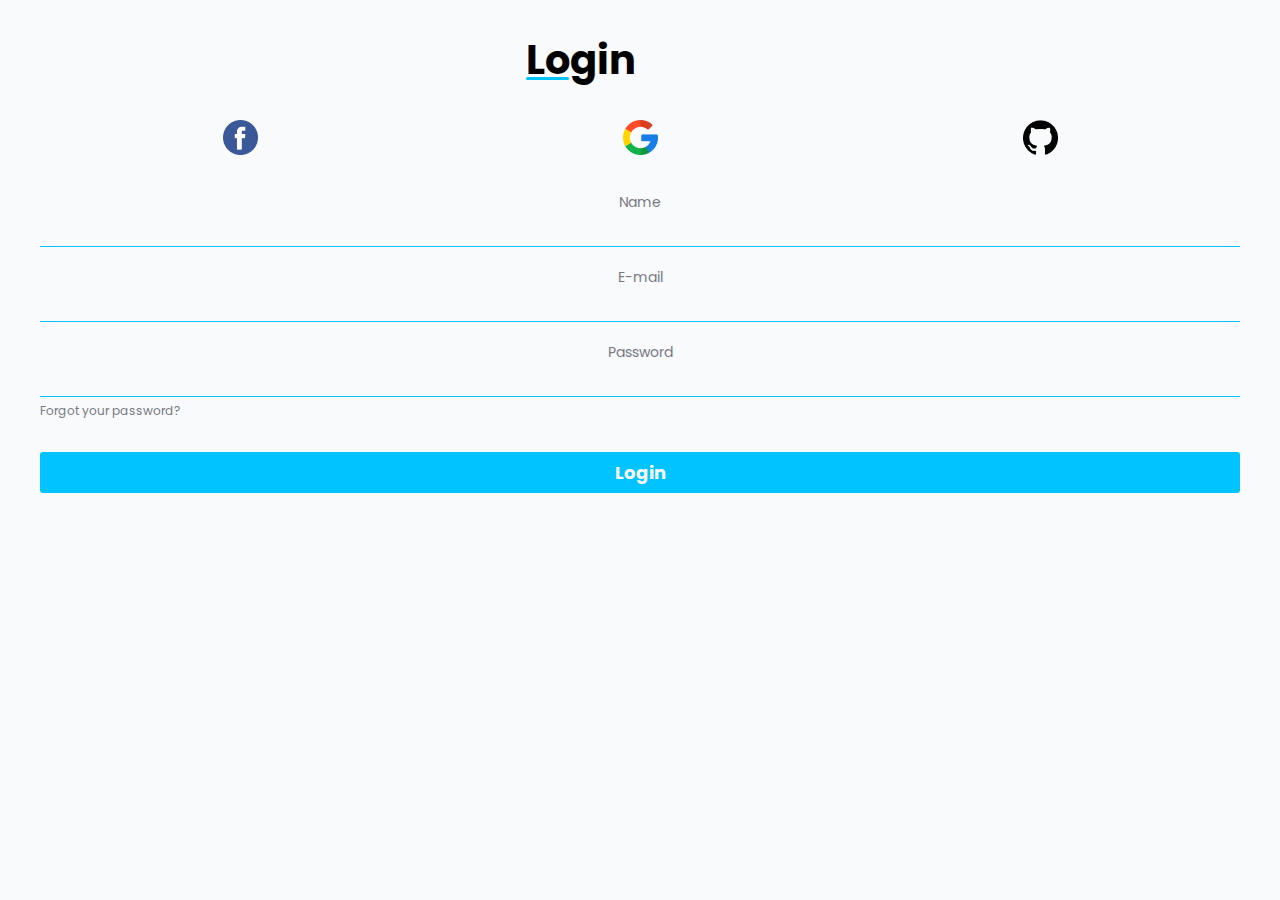
<file: front_end/login/login.html>
<!DOCTYPE html>
<html lang="en">
<head>
    <meta charset="UTF-8">
    <meta http-equiv="X-UA-Compatible" content="IE=edge">
    <meta name="viewport" content="width=device-width, initial-scale=1.0">
    <link rel="stylesheet" href="https://cdnjs.cloudflare.com/ajax/libs/font-awesome/6.2.0/css/all.min.css" integrity="sha512-xh6O/CkQoPOWDdYTDqeRdPCVd1SpvCA9XXcUnZS2FmJNp1coAFzvtCN9BmamE+4aHK8yyUHUSCcJHgXloTyT2A==" crossorigin="anonymous" referrerpolicy="no-referrer" />
    
    <link rel="stylesheet" href="../login/css/login.css">
    
    <title>Login Dark/Light Mode</title>
</head>
<body>   
    <main id="container">
        <form id="login_form">
            <!-- FORM HEADER -->
            <div id="form_header">
                <h1>Login</h1>
                <i id="mode_icon" class="fa-solid fa-moon"></i>
            </div>

            <!-- SOCIAL MEDIA LINKS -->
            <div id="social_media">
                <!-- FACEBOOK -->
                <a href="#">
                    <img src="../login/imgs/facebook.png" alt="">
                </a>

                <!-- GOOGLE -->
                <a href="#">
                    <img src="../login/imgs/google.png" alt="Google logo">
                </a>
                
                <!-- GITHUB -->
                <a href="#">
                    <img src="../login/imgs/github.png" alt="">
                </a>
            </div>

            <!-- INPUTS -->
            <div id="inputs">
                <!-- NAME -->
                <div class="input-box">
                    <label for="name">
                        Name
                        <div class="input-field">
                            <i class="fa-solid fa-user"></i>
                            <input type="text" id="name" name="name">
                        </div>
                    </label>
                </div>
                
                <!-- EMAIL -->
                <div class="input-box">
                    <label for="email">
                        E-mail
                        <div class="input-field">
                            <i class="fa-solid fa-envelope"></i>
                            <input type="email" id="email" name="email">
                        </div>
                    </label>
                </div>
                
                <!-- PASSWORD -->
                <div class="input-box">
                    <label for="password">
                        Password
                        <div class="input-field">
                            <i class="fa-solid fa-key"></i>
                            <input type="password" id="password" name="password">
                        </div>
                    </label>
                    
                    <!-- FORGOT PASSWORD -->
                    <div id="forgot_password">
                        <a href="#">
                            Forgot your password?
                        </a>
                    </div>
                </div>
            </div>

            <!-- LOGIN BUTTON -->
            <button type="submit" id="login_button">
                <a href="../deashboard/index.html">Login</a>
            </button>

            

        </form>
    </main>

    <!-- JAVASCRIPT -->
    <script type="text/javascript" src="../login/js/script.js"></script>
</body>
</html>
</file>
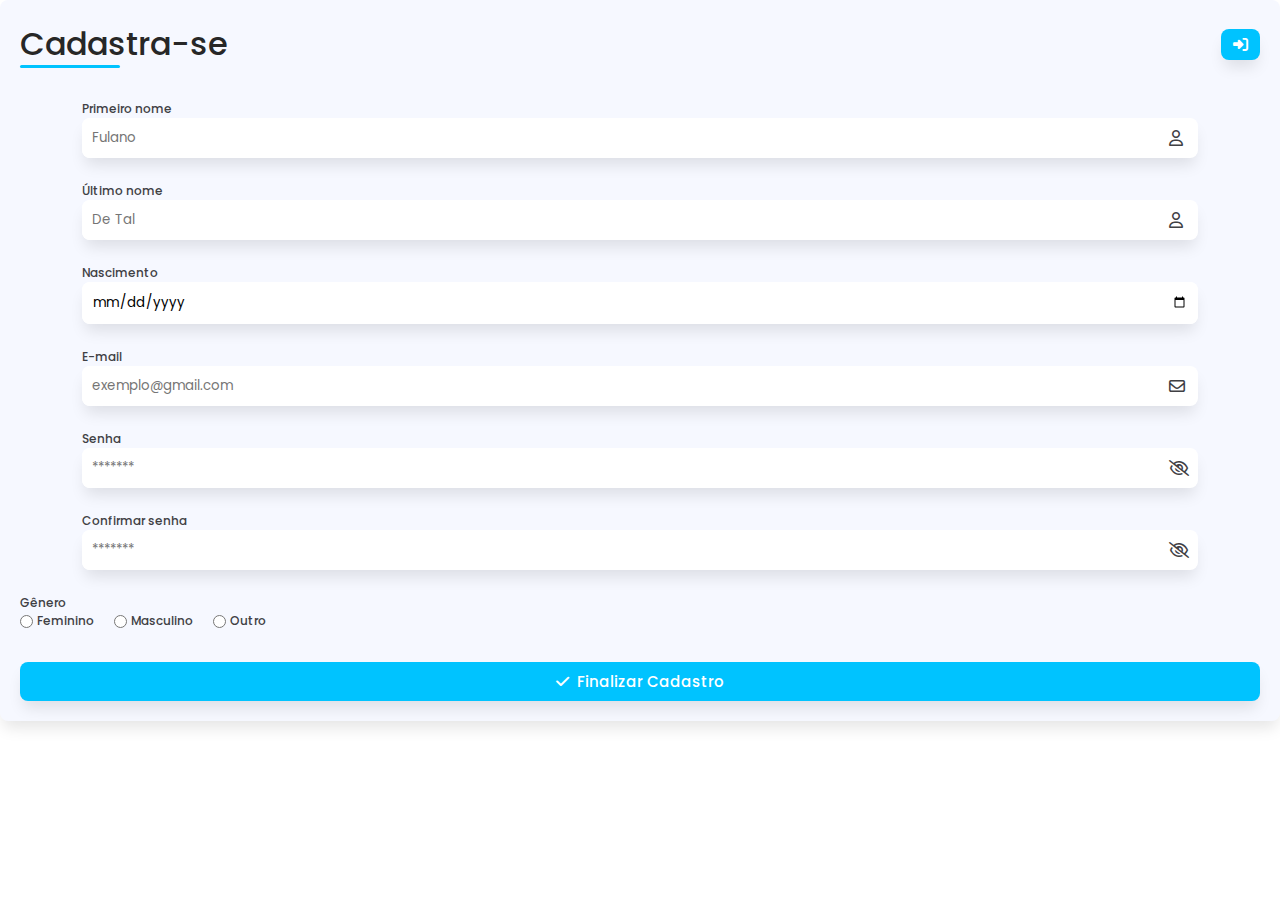
<file: front_end/register/registro.html>
<!DOCTYPE html>
<html lang="pt-BR">
<head>
    <meta charset="UTF-8">
    <meta name="viewport" content="width=device-width, initial-scale=1.0">
    <link rel="stylesheet" href="https://cdnjs.cloudflare.com/ajax/libs/font-awesome/6.7.2/css/all.min.css" integrity="sha512-Evv84Mr4kqVGRNSgIGL/F/aIDqQb7xQ2vcrdIwxfjThSH8CSR7PBEakCr51Ck+w+/U6swU2Im1vVX0SVk9ABhg==" crossorigin="anonymous" referrerpolicy="no-referrer" />
    <link rel="stylesheet" href="styles/registro.css">
    <title>Cadastra-se</title>
</head>
<body>
    <main id="form_container">
        <div id="form_header">
            <h1 id="form_title">
               Cadastra-se
            </h1>
            <button class="btn-default">
                <i class="fa-solid fa-right-to-bracket"></i>
            </button>
        </div>

        <form action="" id="form">
            <div id="input_container">
                <div class="input-box">
                    <label 
                        for="name" 
                        class="form-label"
                    >
                        Primeiro nome
                    </label>
                    <div class="input-field">
                        <input 
                            type="text"
                            name="name"
                            id="name"
                            class="form-control"
                            placeholder="Fulano"
                        >
                        <i class="fa-regular fa-user"></i>
                    </div>
                </div>

                <div class="input-box">
                    <label 
                        for="last_name" 
                        class="form-label"
                    >
                        Último nome
                    </label>
                    <div class="input-field">
                        <input 
                            type="text"
                            name="last_name"
                            id="last_name"
                            class="form-control"
                            placeholder="De Tal"
                        >
                        <i class="fa-regular fa-user"></i>
                    </div>
                </div>

                <div class="input-box">
                    <label 
                        for="birthdate" 
                        class="form-label"
                    >
                        Nascimento
                    </label>
                    <div class="input-field">
                        <input 
                            type="date"
                            name="birthdate"
                            id="birthdate"
                            class="form-control"
                        >
                    </div>
                </div>

                <div class="input-box">
                    <label 
                        for="email" 
                        class="form-label"
                    >
                        E-mail
                    </label>
                    <div class="input-field">
                        <input 
                            type="email"
                            name="email"
                            id="email"
                            class="form-control"
                            placeholder="exemplo@gmail.com"
                        >
                        <i class="fa-regular fa-envelope"></i>
                    </div>
                </div>

                <div class="input-box">
                    <label 
                        for="password" 
                        class="form-label"
                    >
                        Senha
                    </label>
                    <div class="input-field">
                        <input 
                            type="password"
                            name="password"
                            id="password"
                            class="form-control"
                            placeholder="*******"
                        >
                        <i class="fa-regular fa-eye-slash password-icon"></i>
                    </div>
                </div>

                <div class="input-box">
                    <label 
                        for="confirm_password" 
                        class="form-label"
                    >
                        Confirmar senha
                    </label>
                    <div class="input-field">
                        <input 
                            type="password"
                            name="confirm_password"
                            id="confirm_password"
                            class="form-control"
                            placeholder="*******"
                        >
                        <i class="fa-regular fa-eye-slash password-icon"></i>
                    </div>
                </div>

                <div class="radio-container">
                    <label class="form-label">
                        Gênero
                    </label>

                    <div id="gender_inputs">
                        <div class="radio-box">
                            <input 
                                type="radio"
                                name="gender"
                                id="female"
                                class="form-control"
                                value="female"
                            >
                            <label 
                                for="female" 
                                class="form-label"
                            >
                                Feminino
                            </label>
                        </div>

                        <div class="radio-box">
                            <input 
                                type="radio"
                                name="gender"
                                id="male"
                                class="form-control"
                                value="male"
                            >
                            <label 
                                for="male" 
                                class="form-label"
                            >
                                Masculino
                            </label>
                        </div>

                        <div class="radio-box">
                            <input 
                                type="radio"
                                name="gender"
                                id="other"
                                class="form-control"
                                value="other"
                            >
                            <label 
                                for="other" 
                                class="form-label"
                            >
                                Outro
                            </label>
                        </div>
                    </div>


                </div>
            </div>

            <button type="sumbit" class="btn-default">
                <i class="fa-solid fa-check"></i>
             <a href="../deashboard/index.html">Finalizar Cadastro</a> 
            </button>
        </form>
    </main>

    









    <script src="javascript/script.js"></script>
</body>
</html>
</file>
<file: front_end/login/css/login.css>
@import url('https://fonts.googleapis.com/css2?family=Poppins:wght@100;200;300;400&display=swap');

/** Variables - colors **/
:root {
    /* Light */
    --color-light-50: #f8fafc;

    /* Dark */
    --color-dark-50: #797984;
    --color-dark-100: #312d37;
    --color-dark-900: #000;

   
    --color-purple-50: #00c3ff;
    --color-purple-100: #00c3ff;
    --color-purple-200: #00c3ff;

    /* Gradient */
    --color-gradient: linear-gradient(90deg, var(--color-purple-50), var(--color-purple-100), var(--color-purple-200));
}

/* General */
* {
    font-family: 'Poppins', sans-serif;
    margin: 0;
    padding: 0;
    box-sizing: border-box;
}

#container {
    height: 100vh;
    width: 100%;
    display: flex;
    justify-content: center;
    align-items: center;
    /* background: var(--color-gradient); */


    
}

#login_form {
    display: flex;
    flex-direction: column;
    height: 100%;
    width: 100%;
    background-color: var(--color-light-50);
    padding: 30px 40px;
    gap: 30px;
    box-shadow: 5px 5px 8px rgba(0, 0, 0, 0.336);
    animation: dark-to-light-background 0.3s ease-in-out;

    
}

/* Form Header */

#form_header {
    display: flex;
    align-items: center;
    justify-content: center;
    /* gap: 110px; */

    width: 90%;
}

#form_header h1 {
    font-size: 40px;
    position: relative;
}

#form_header h1::before {
    position: absolute;
    content: '';
    width: 40%;
    height: 3px;
    background-color: var(--color-purple-50);
    bottom: 10px;
    border-radius: 5px;
}

#mode_icon {
    cursor: pointer;
    font-size: 20px;
}

/* Social Media */
#social_media {
    display: flex;
    justify-content: space-around;
}

#social_media img {
    width: 35px;
}

#social_media img:hover {
    transform: scale(1.2);
}

/* Inputs */
#inputs {
    display: flex;
    align-items: center;
    justify-content: center;
    flex-direction: column;
    gap: 20px;
}

.input-box>label {
    font-size: 14px;
    color: var(--color-dark-50);
}

.input-box {
    width: 100%;
}

.input-box label {
    display: flex;
    flex-direction: column;
    align-items: center;
}

.input-field {
    display: flex;
    align-items: center;
    gap: 15px;
    padding: 3px;
    border-bottom: 1px solid var(--color-purple-50);
    cursor: text;

    width: 100%;
}

.input-field i {
    font-size: 18px;
    cursor: text;
    color: var(--color-dark-900);
} 

.input-field input {
    border: none;
    width: 260px;
    background-color: transparent;
    font-size: 18px;
    padding: 0px 5px;
}

.input-field input:focus {
    outline: none;
}

/* Forgot password */
#forgot_password a {
    text-decoration: none;
    color: var(--color-dark-50);
    font-size: 12px;
}

#forgot_password a:hover {
    color: var(--color-purple-50);
}

/* Login Button */
#login_button {
    border: none;
    background: var(--color-gradient);
    padding: 7px;
    border-radius: 3px;
    color: var(--color-light-50);
    font-weight: bold;
    font-size: 18px;
    cursor: pointer;
}

#login_button:hover {
    transform: scale(1.05);
}
#login_button a{
    color: #f8fafc;
    text-decoration: none;
}
#login_button a:hover{
    color: #000;
}

/* Dark Mode */
.dark#login_form {
    color: var(--color-light-50);
    background-color: var(--color-dark-100);
    animation: light-to-dark-background 0.3s ease-in-out;
}

.dark#login_form .input-field input,
.dark#login_form .input-field i {
    color: var(--color-light-50);
}

@keyframes dark-to-light-background {
    0% {
        background-color:var(--color-dark-100);
    }
    100.0% {
        background-color:var(--color-light-50);
    }
}

@keyframes light-to-dark-background {
    0% {
        background-color:var(--color-light-50);
    }
    100.0% {
        background-color:var(--color-dark-100); 
    }
}

.tituloLabel {
    width: 90%;
    display: flex;
    justify-content: start;
}
</file>
<file: front_end/register/styles/registro.css>
@import url('https://fonts.googleapis.com/css2?family=Poppins:ital,wght@0,100;0,200;0,300;0,400;0,500;0,600;0,700;0,800;0,900;1,100;1,200;1,300;1,400;1,500;1,600;1,700;1,800;1,900&display=swap');

* {
    margin: 0;
    padding: 0;
    box-sizing: border-box;
    font-family: 'Poppins', sans-serif;
}


.btn-default {
    background-color: #00c3ff;
    display: flex;
    align-items: center;
    justify-content: center;
    border: none;
    padding: 8px 12px;
    border-radius: 8px;
    font-size: 15px;
    font-weight: 500;
    color: #ffffff;
    cursor: pointer;
    gap: 8px;
    height: fit-content;
    box-shadow: 0px 10px 15px -3px rgba(0, 0, 0, 0.1);
    transition: background-color 0.3s ease;
}

.btn-default:hover {
    background-color: #00c3ff;
}
.btn-default a{
    text-decoration: none;
    color: #ffffff;
}
.btn-default a:hover{
    color: #000000;
}

#form_container {
    display: flex;
    flex-direction: column;

    gap: 32px;
    height: 100%;
    background-color: #f6f8ff;
    padding: 20px;
    border-radius: 8px;
    box-shadow: 0px 10px 15px -3px rgba(0, 0, 0, 0.1);    
}

#form_header {
    display: flex;
    justify-content: space-between;
    align-items: center;
}

#form_title {
    font-weight: 500;
    color: #272727;
    position: relative;
}

#form_title::after {
    content: '';
    position: absolute;
    width: 100px;
    height: 3px;
    border-radius: 30px;
    background-color: #00c3ff;
    left: 0;
    bottom: 0;
}

#form {
    display: flex;
    /* justify-content: space-between; */
    flex-direction: column;
    gap: 32px;
    height: 100%;
}

#input_container {
    display: flex;
    flex-direction: column;
    gap: 24px;
}

.form-label {
    font-size: 12px;
    color: #404044;
    font-weight: 500;
}

.input-field {
    width: 90%;
    display: flex;
    align-items: center;
    justify-content: space-between;
    background-color: #ffff;
    border-radius: 8px;
    box-shadow: 0px 10px 15px -3px rgba(0, 0, 0, 0.1);
}

.input-field input {
    width: 100%;
}

.input-field i {
    display: flex;
    align-items: center;
    width: 30px;
    height: 20px;
    color: #404044;
}

.form-control {
    padding: 10px;
    width: 100%;
    border: none;
    border-radius: 8px;
}

.input-field .password-icon:hover {
    cursor: pointer;
    color: #676770;
}

.form-control:focus {
    outline: none;
}

.input-box .input-field:focus-within {
    outline: 2px solid #00c3ff;
}

.input-box {
    display: flex;
    flex-direction: column;
    align-items: center;
}

.input-box label {
    width: 90%;
}

input:-webkit-autofill {
    -webkit-box-shadow: 0 0 0 1000px white inset !important;
    color: #000;
}

.radio-container {
    /* grid-column: span 2; */
    display: flex;
    flex-direction: column;
}

.radio-container label {
    width: 90%;
}

#gender_inputs {
    display: flex;

    gap: 20px;
}

.radio-box {
    display: flex;
    gap: 4px;
    align-items: center;
}

.form-control[type="radio"] {
    accent-color: #00c3ff;
}



@media screen and (max-width: 500px) {
    #form_container {
        width: 100%;
        min-height: 100vh;
        padding: 32px;
    }

    #input_container {
        display: flex;
        flex-direction: column;
        gap: 38px;
    }

    .form-control[type="date"] {
        background-color: #fff;
    }
}

.tituloCadastro {
    width: 100%;
    display: flex;
    justify-content: start;
}
</file>
